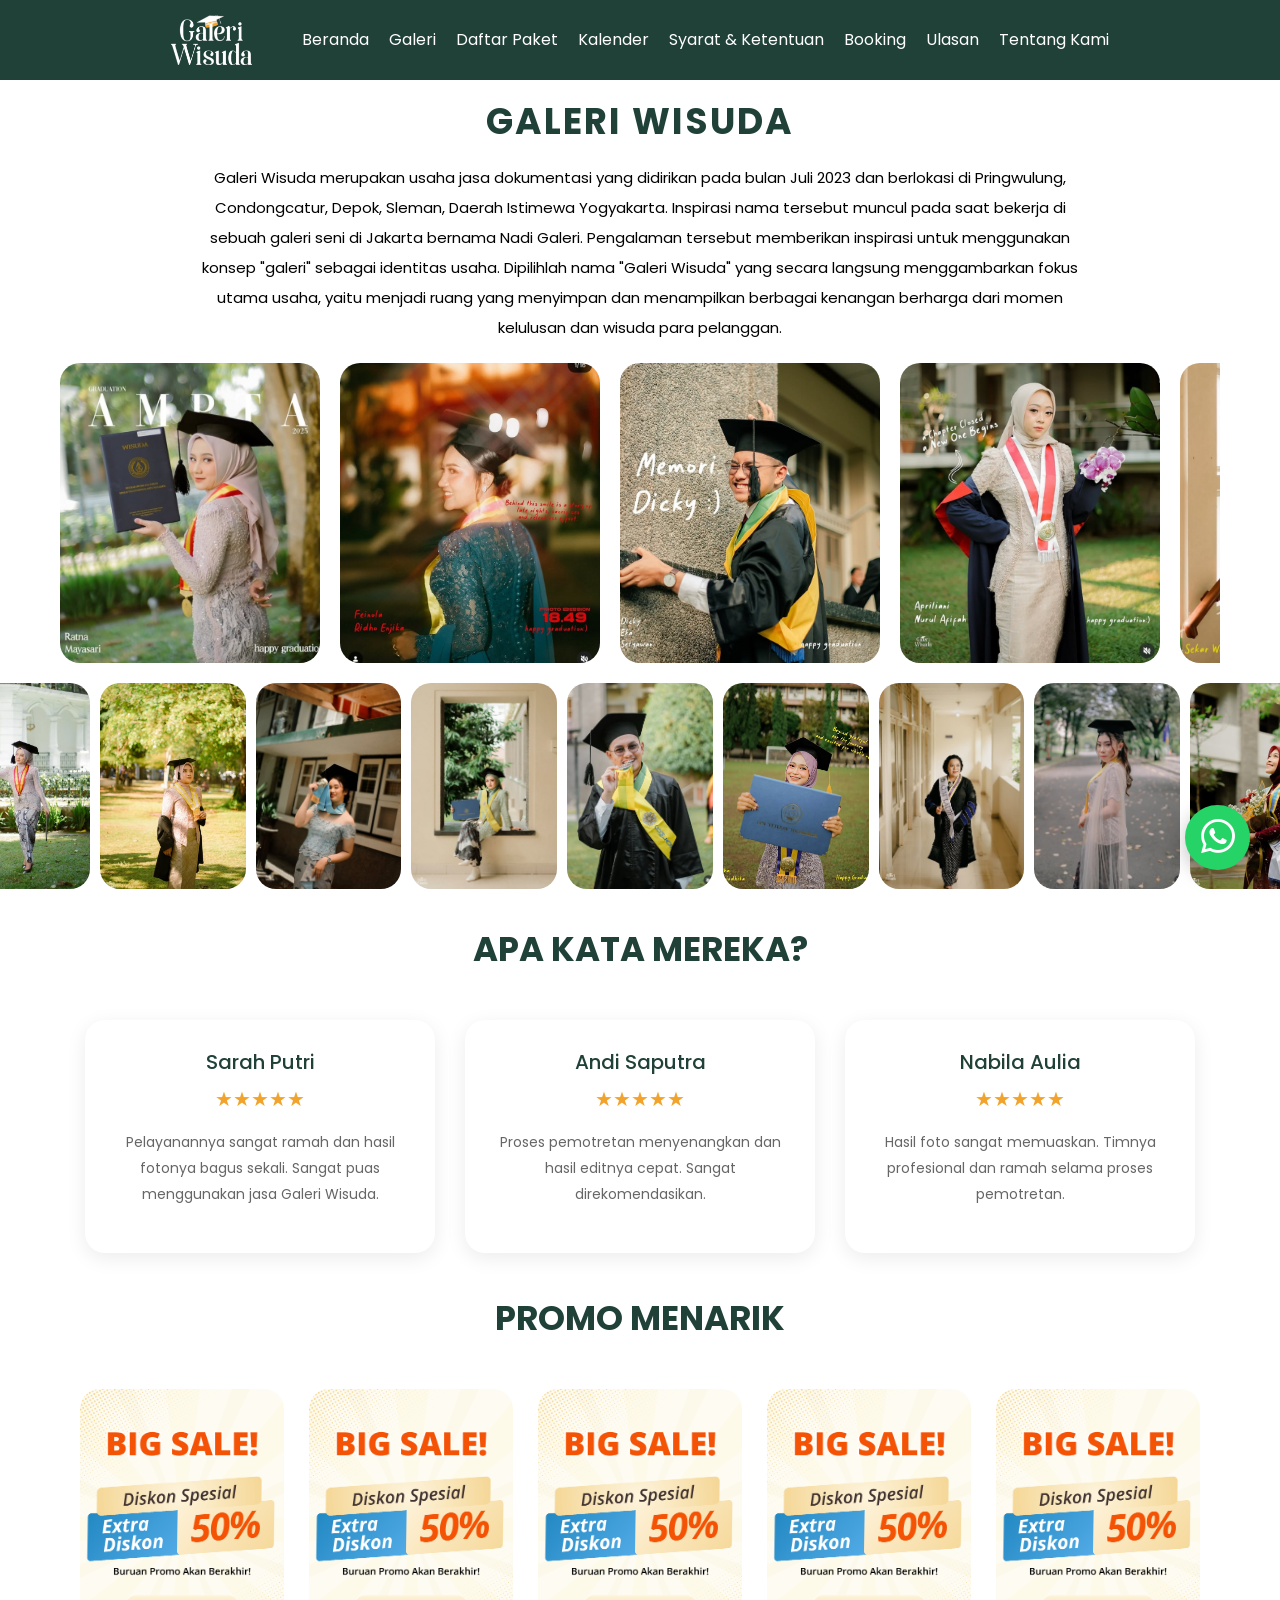
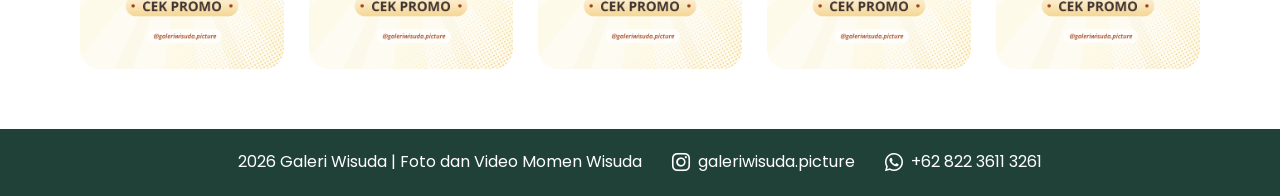
<file: index.html>
<!DOCTYPE html>
<html lang="id">

<head>
    <meta charset="UTF-8">
    <meta name="viewport" content="width=device-width, initial-scale=1.0">
    <title>Galeri Wisuda</title>

    <!-- Bootstrap -->
    <link href="https://cdn.jsdelivr.net/npm/bootstrap@5.3.7/dist/css/bootstrap.min.css" rel="stylesheet">

    <!-- Bootstrap Icon -->
    <link rel="stylesheet" href="https://cdn.jsdelivr.net/npm/bootstrap-icons@1.11.3/font/bootstrap-icons.min.css">

    <!-- Google Font -->
    <link href="https://fonts.googleapis.com/css2?family=Poppins:wght@300;400;500;600;700&display=swap" rel="stylesheet">

    <!-- CSS -->
    <link rel="stylesheet" href="css/style.css">
    <link rel="stylesheet" href="css/header.css">
    <link rel="stylesheet" href="css/footer.css">
    <link rel="stylesheet" href="css/beranda.css">
</head>

<body>
    <!-- ================= HEADER ================= -->
    <header class="header">
        <div class="header-container">
            <a href="index.html" class="logo">
                <img src="assets\logo.png" alt="Logo">
            </a>
            <button class="menu-toggle" id="menuToggle">
                <i class="bi bi-list"></i>
            </button>
            <nav class="navbar" id="navbar">
                <a href="index.html">Beranda</a>
                <a href="galeri.html">Galeri</a>
                <a href="paket.html">Daftar Paket</a>
                <a href="kalender.html">Kalender</a>
                <a href="syarat.html">Syarat & Ketentuan</a>
                <a href="booking.html">Booking</a>
                <a href="ulasan.html">Ulasan</a>
                <a href="tentang.html">Tentang Kami</a>
            </nav>
        </div>
    </header>


    <main>

        <!-- ================= HERO ================= -->
        <section class="hero">
            <div class="hero-container">

                <!-- Judul -->
                <h1>GALERI WISUDA</h1>

                 <!-- Deskripsi -->
                <p>
                    Galeri Wisuda merupakan usaha jasa dokumentasi yang didirikan pada bulan Juli 2023 
                    dan berlokasi di Pringwulung, Condongcatur, Depok, Sleman, Daerah Istimewa Yogyakarta. 
                    Inspirasi nama tersebut muncul pada saat bekerja di sebuah galeri seni di Jakarta bernama Nadi Galeri. 
                    Pengalaman tersebut memberikan inspirasi untuk menggunakan konsep "galeri" sebagai identitas usaha. 
                    Dipilihlah nama "Galeri Wisuda" yang secara langsung menggambarkan fokus utama usaha, yaitu menjadi
                    ruang yang menyimpan dan menampilkan berbagai kenangan berharga dari momen kelulusan dan wisuda para pelanggan.
                </p>

                <!-- Slider -->
                <div class="hero-slider">
                    <div class="slider-track">

                        <!-- 5 Gambar -->
                        <div class="slide">
                            <img src="assets\Slider\Slider1.jpeg" alt="Hero 1">
                        </div>
                        <div class="slide">
                            <img src="assets\Slider\Slider2.jpeg" alt="Hero 2">
                        </div>
                        <div class="slide">
                            <img src="assets\Slider\Slider3.jpeg" alt="Hero 3">
                        </div>
                        <div class="slide">
                            <img src="assets\Slider\Slider4.jpeg" alt="Hero 4">
                        </div>
                        <div class="slide">
                            <img src="assets\Slider\Slider5.jpeg" alt="Hero 5">
                        </div>
                    </div>
                </div>

                <!-- Gallery -->
                <div class="hero-gallery">
                    <div class="gallery-track">
                        <div class="gallery-item">
                            <img src="assets\Gambar\G1.jpeg" alt="Gallery 1">
                        </div>
                        <div class="gallery-item">
                            <img src="assets\Gambar\G2.jpeg" alt="Gallery 2">
                        </div>
                        <div class="gallery-item">
                            <img src="assets\Gambar\G3.jpeg" alt="Gallery 3">
                        </div>
                        <div class="gallery-item">
                            <img src="assets\Gambar\G4.jpeg" alt="Gallery 4">
                        </div>
                        <div class="gallery-item">
                            <img src="assets\Gambar\G5.jpeg" alt="Gallery 5">
                        </div>
                        <div class="gallery-item">
                            <img src="assets\Gambar\G6.jpeg" alt="Gallery 6">
                        </div>
                        <div class="gallery-item">
                            <img src="assets\Gambar\G7.jpeg" alt="Gallery 7">
                        </div>
                        <div class="gallery-item">
                            <img src="assets\Gambar\G8.jpeg" alt="Gallery 8">
                        </div>
                        <div class="gallery-item">
                            <img src="assets\Gambar\G9.jpeg" alt="Gallery 9">
                        </div>
                    </div>
                </div>
            </div>
        </section>


        <!-- ================= TESTIMONI ================= -->

        <section class="testimonial">
            <div class="testimonial-container">
                <h2>APA KATA MEREKA?</h2>

                <div class="testimonial-wrapper">

                    <!-- Card 1 -->
                    <div class="testimonial-card">
                        <h4>Sarah Putri</h4>
                        <div class="rating">
                            ★★★★★
                        </div>

                        <p>
                            Pelayanannya sangat ramah dan hasil fotonya bagus sekali.
                            Sangat puas menggunakan jasa Galeri Wisuda.
                        </p>

                    </div>

                    <!-- Card 2 -->
                    <div class="testimonial-card">
                        <h4>Andi Saputra</h4>
                        <div class="rating">
                            ★★★★★
                        </div>
                        <p>
                            Proses pemotretan menyenangkan dan hasil editnya cepat.
                            Sangat direkomendasikan.
                        </p>
                    </div>

                    <!-- Card 3 -->

                    <div class="testimonial-card">

                        <h4>Nabila Aulia</h4>

                        <div class="rating">

                            ★★★★★

                        </div>

                        <p>

                            Hasil foto sangat memuaskan.
                            Timnya profesional dan ramah selama proses pemotretan.
                        </p>

                     </div>

                </div>

        <!-- ================= PROMO ================= -->
        <section class="promo">
            <div class="promo-container">
                <h2>PROMO MENARIK</h2>
                <div class="promo-wrapper">
                    <div class="promo-card">
                        <img src="assets\Promo\Promo1.png"
                        alt="Promo 1"
                        data-bs-toggle="modal"
                        data-bs-target="#promoModal"
                        onclick="showPromo(this.src)">
                    </div>
                    <div class="promo-card">
                        <img src="assets\Promo\Promo2.png"
                        alt="Promo 2"
                        data-bs-toggle="modal"
                        data-bs-target="#promoModal"
                        onclick="showPromo(this.src)">
                    </div>
                    <div class="promo-card">
                        <img src="assets\Promo\Promo3.png"
                        alt="Promo 3"
                        data-bs-toggle="modal"
                        data-bs-target="#promoModal"
                        onclick="showPromo(this.src)">
                    </div>
                    <div class="promo-card">
                        <img src="assets\Promo\Promo4.png"
                        alt="Promo 4"
                        data-bs-toggle="modal"
                        data-bs-target="#promoModal"
                        onclick="showPromo(this.src)">
                    </div>

                    <div class="promo-card">
                        <img src="assets\Promo\Promo5.png"
                        alt="Promo 5"
                        data-bs-toggle="modal"
                        data-bs-target="#promoModal"
                        onclick="showPromo(this.src)">
                    </div>
                </div>

            </div>

        </section>

    </main>

    <!-- Footer -->
    <footer class="footer">
        <div class="footer-container">
            <span>2026 Galeri Wisuda | Foto dan Video Momen Wisuda</span>
            <a href="#">
                <i class="bi bi-instagram"></i>
                galeriwisuda.picture
            </a>
            <a href="#">
                <i class="bi bi-whatsapp"></i>
                +62 822 3611 3261
            </a>
        </div>
    </footer>

    <!-- Bootstrap -->
    <script src="https://cdn.jsdelivr.net/npm/bootstrap@5.3.7/dist/js/bootstrap.bundle.min.js"></script>
    
    <!-- Javascript -->
    <script src="js/main.js"></script>
    <script src="js/popup.js"></script>
    <script src="js/header.js"></script>


    <!-- ================= POPUP PROMO ================= -->
    <div class="modal fade"
        id="promoModal"
        tabindex="-1">

        <div class="modal-dialog modal-dialog-centered" style="max-width:450px;">
            <div class="modal-content">
                <div class="modal-body text-center">
                     <img id="promoImage"
                     src="assets\Promo\Promo1.png"
                     class="img-fluid rounded">
                </div>
            </div>
        </div>

    </div>


    <!-- ================= floating WA ================= -->
    <a href="https://api.whatsapp.com/send?phone=6282236113261&text=hallo%20kak%2C%20aku%20mau%20booking%20%26%20mau%20lihat%20lagi%20ada%20promo%20apa%3F%F0%9F%A5%B0&fbclid=PAT01DUASPHIxleHRuA2FlbQIxMABzcnRjBmFwcF9pZA81NjcwNjczNDMzNTI0MjcAAaeuciNkjfHPF5PkOYCURbsdk2x1nvq5p7AP9trbqwXG5dyLLHvV1d4M5C2kQg_aem_ooMX3vvuIx4C8AUhN-_O7w"
        class="floating-wa">
        <i class="bi bi-whatsapp"></i>
    </a>

</body>
</html>
</file>
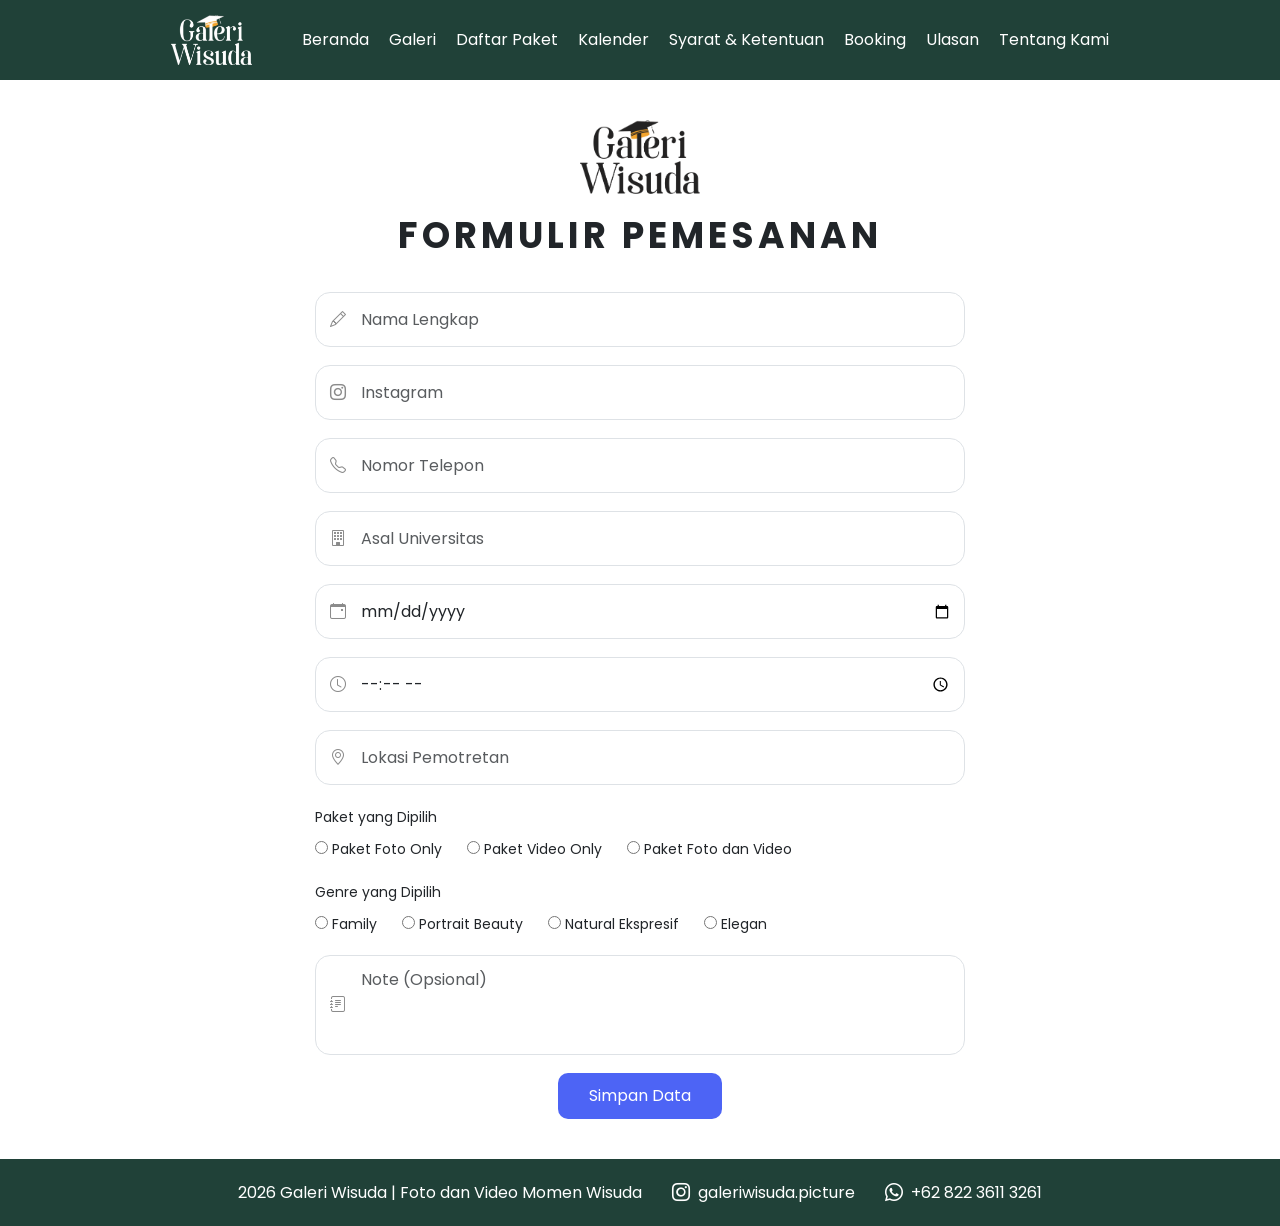
<file: booking.html>
<!DOCTYPE html>
<html lang="en">
<head>
    <meta charset="UTF-8">
    <meta name="viewport" content="width=device-width, initial-scale=1.0">
    <title>Galeri Wisuda</title>

    <!-- Bootstrap -->
    <link href="https://cdn.jsdelivr.net/npm/bootstrap@5.3.7/dist/css/bootstrap.min.css" rel="stylesheet">

    <!-- Bootstrap Icon -->
    <link rel="stylesheet" href="https://cdn.jsdelivr.net/npm/bootstrap-icons@1.11.3/font/bootstrap-icons.min.css">

    <!-- Google Font -->
    <link href="https://fonts.googleapis.com/css2?family=Poppins:wght@300;400;500;600;700&display=swap" rel="stylesheet">

    <!-- CSS -->
    <link rel="stylesheet" href="css/style.css">
    <link rel="stylesheet" href="css/header.css">
    <link rel="stylesheet" href="css/footer.css">
    <link rel="stylesheet" href="css/beranda.css">
    <link rel="stylesheet" href="css/booking.css">
</head>


<body>

    
    <header class="header">
        <div class="header-container">
            <a href="index.html" class="logo">
                <img src="assets\logo.png" alt="Logo">
            </a>
            <button class="menu-toggle" id="menuToggle">
                <i class="bi bi-list"></i>
            </button>
            <nav class="navbar" id="navbar">
                <a href="index.html">Beranda</a>
                <a href="galeri.html">Galeri</a>
                <a href="paket.html">Daftar Paket</a>
                <a href="kalender.html">Kalender</a>
                <a href="syarat.html">Syarat & Ketentuan</a>
                <a href="booking.html">Booking</a>
                <a href="ulasan.html">Ulasan</a>
                <a href="tentang.html">Tentang Kami</a>
            </nav>
        </div>
    </header>

    <main>
        <section class="booking">
            <div class="booking-container">
                <img src="assets/logohitam.png" alt="Logo" class="booking-logo">
                <h1>FORMULIR PEMESANAN</h1>
                <form id="bookingForm">
                    <div class="input-icon">
                        <i class="bi bi-pencil"></i>
                        <input type="text" class="form-control" placeholder="Nama Lengkap" id="nama">
                    </div>
                    <div class="input-icon">
                        <i class="bi bi-instagram"></i>
                        <input type="text" class="form-control" placeholder="Instagram" id="instagram">
                    </div>
                    <div class="input-icon">
                        <i class="bi bi-telephone"></i>
                        <input type="tel" class="form-control" placeholder="Nomor Telepon" id="telepon">
                    </div>
                    <div class="input-icon">
                        <i class="bi bi-building"></i>
                        <input type="text" class="form-control" placeholder="Asal Universitas" id="universitas">
                    </div>
                    <div class="input-icon">
                        <i class="bi bi-calendar-event"></i>
                        <input type="date" class="form-control" id="tanggal">
                    </div>
                    <div class="input-icon">
                        <i class="bi bi-clock"></i>
                        <input type="time" class="form-control" id="waktu">
                    </div>
                    <div class="input-icon">
                        <i class="bi bi-geo-alt"></i>
                        <input type="text" class="form-control" placeholder="Lokasi Pemotretan" id="lokasi">
                    </div>
                    <div class="radio-group">
                        <label>Paket yang Dipilih</label>
                        <div class="radio-list">
                            <label>
                                <input type="radio"  name="paket">
                                Paket Foto Only
                            </label>
                            <label>
                                <input type="radio" name="paket">
                                Paket Video Only
                            </label>
                            <label>
                                <input type="radio" name="paket">
                                Paket Foto dan Video
                            </label>
                        </div>
                    </div>

                    <div class="radio-group">
                        <label>Genre yang Dipilih</label>
                        <div class="radio-list">
                            <label>
                                <input type="radio" name="genre">
                                Family
                            </label>
                            <label>
                                <input type="radio" name="genre">
                                Portrait Beauty
                            </label>
                            <label>
                                <input type="radio" name="genre">
                                Natural Ekspresif
                            </label>
                            <label>
                                <input type="radio" name="genre">
                                Elegan
                            </label>
                        </div>
                    </div>

                    <div class="input-icon texarea-icon">
                        <i class="bi bi-journal-text"></i>
                        <textarea class="form-control" rows="4" placeholder="Note (Opsional)"></textarea>
                    </div>

                    <div class="text-center">
                        <button type="button" class="btn btn-booking" data-bs-toggle="modal" data-bs-target="#modalKonfirmasi">
                            Simpan Data
                        </button>
                    </div>
                </form>
            </div>
        </section>
    </main>


    <!-- Footer -->
    <footer class="footer">
        <div class="footer-container">
            <span>2026 Galeri Wisuda | Foto dan Video Momen Wisuda</span>
            <a href="#">
                <i class="bi bi-instagram"></i>
                galeriwisuda.picture
            </a>
            <a href="#">
                <i class="bi bi-whatsapp"></i>
                +62 822 3611 3261
            </a>
        </div>
    </footer>



    <!-- ================= POP UP KONFORMASI ================= -->
    <div class="modal fade" id="modalKonfirmasi" tabindex="-1">
        <div class="modal-dialog modal-dialog-centered">
            <div class="modal-content popup-konfirmasi">
                <div class="modal-body text-center">
                    <div class="popup-icon">
                        <img src="assets\warning.png" alt="Warning">
                        <img src="assets\pinguin.png" alt="Penguin">
                    </div>
                    <h2>PERHATIAN!</h2>
                    <p>Apakah Data yang Diisikan Sudah Benar?</p>
                    <div class="popup-button">
                        <button class="btn btn-warning" id="btnYa">
                            Sudah
                        </button>
                        <button class="btn btn-light" data-bs-dismiss="modal">
                            Batal
                        </button>
                    </div>
                </div>
            </div>
        </div>
    </div>

    <!-- ================= POPUP BBERHASIL ================= -->
    <div class="modal fade" id="modalBerhasil" tabindex="-1">
        <div class="modal-dialog modal-dialog-centered">
            <div class="modal-content popup-berhasil">
                <div class="modal-body text-center">
                    <div class="popup-icon">
                        <img src="assets\superhero.png" alt="">
                    </div>
                    <h1>Terima Kasih</h1>
                    <p> Data Berhasil Tersimpan!</p>
                    <button class="btn btn-warning" id="btnTutup" data-bs-dismiss="modal">
                        Tutup
                    </button>
                </div>
            </div>
        </div>
    </div>

    <!-- Bootstrap -->
    <script src="https://cdn.jsdelivr.net/npm/bootstrap@5.3.7/dist/js/bootstrap.bundle.min.js"></script>
    
    <!-- Javascript -->
    <script src="js/main.js"></script>
    <script src="js/booking.js"></script>
</body>



</html>
</file>
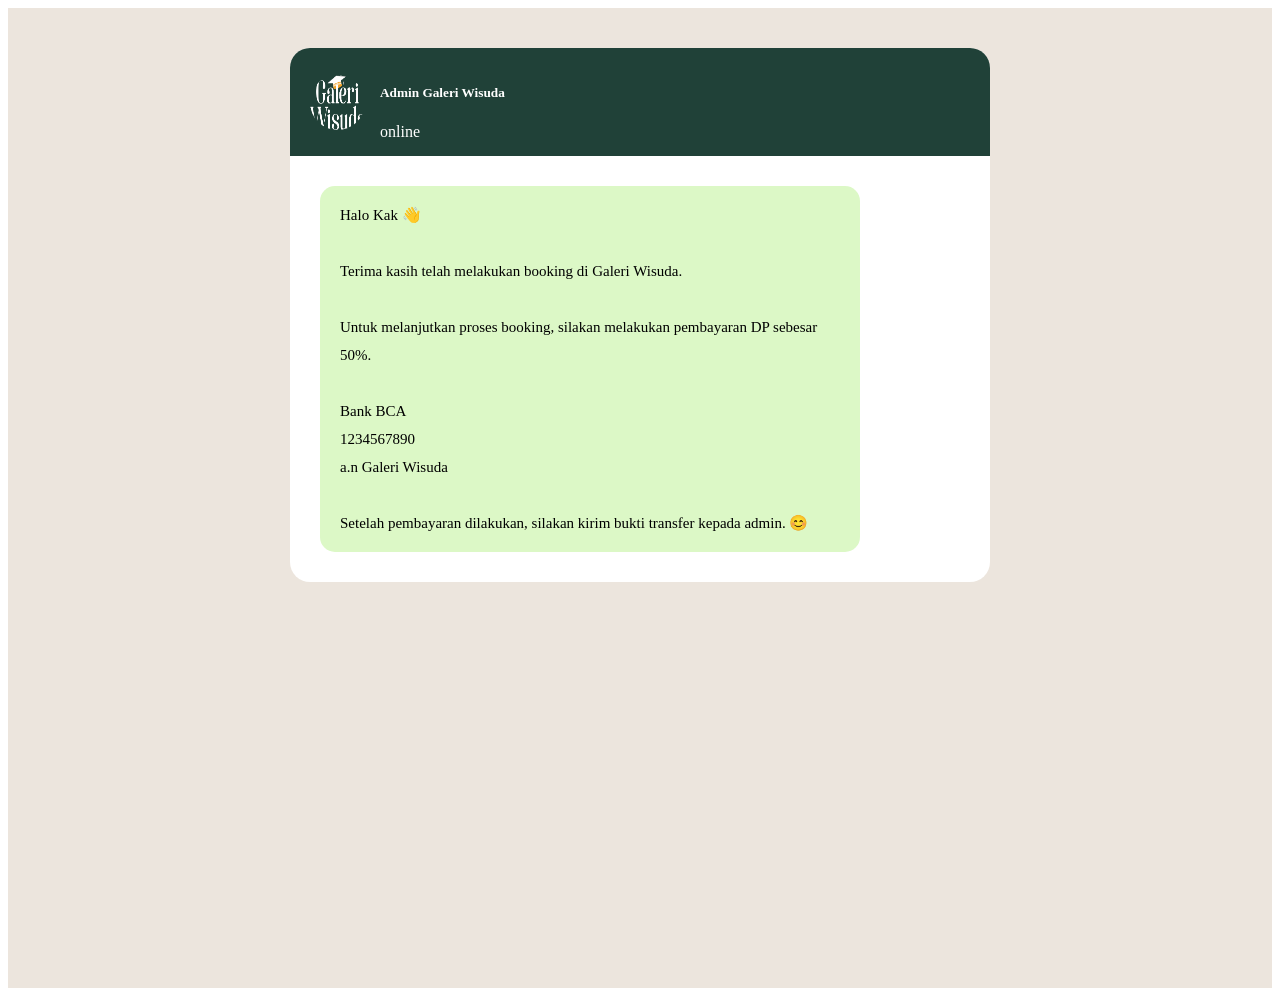
<file: konfirmasi.html>
<!DOCTYPE html>
<html lang="en">
<head>
    <meta charset="UTF-8">
    <meta name="viewport" content="width=device-width, initial-scale=1.0">
    <title>Konfirmasi Pembayaran</title>

    <link rel="stylesheet" href="css/konfirmasi.css">

</head>
<body>
    <main class="chat-page">

    <div class="chat-container">

        <div class="chat-header">

            <img src="assets/logo.png">

            <div>
                <h5>Admin Galeri Wisuda</h5>
                <span>online</span>
            </div>

        </div>

        <div class="chat-body">

            <div class="chat-bubble">

                Halo Kak 👋 <br><br>

                Terima kasih telah melakukan booking di
                Galeri Wisuda.

                <br><br>

                Untuk melanjutkan proses booking,
                silakan melakukan pembayaran DP sebesar 50%.

                <br><br>

                Bank BCA <br>
                1234567890 <br>
                a.n Galeri Wisuda

                <br><br>

                Setelah pembayaran dilakukan,
                silakan kirim bukti transfer kepada admin.

                😊

            </div>

        </div>

    </div>

</main>
</body>
</html>
</file>
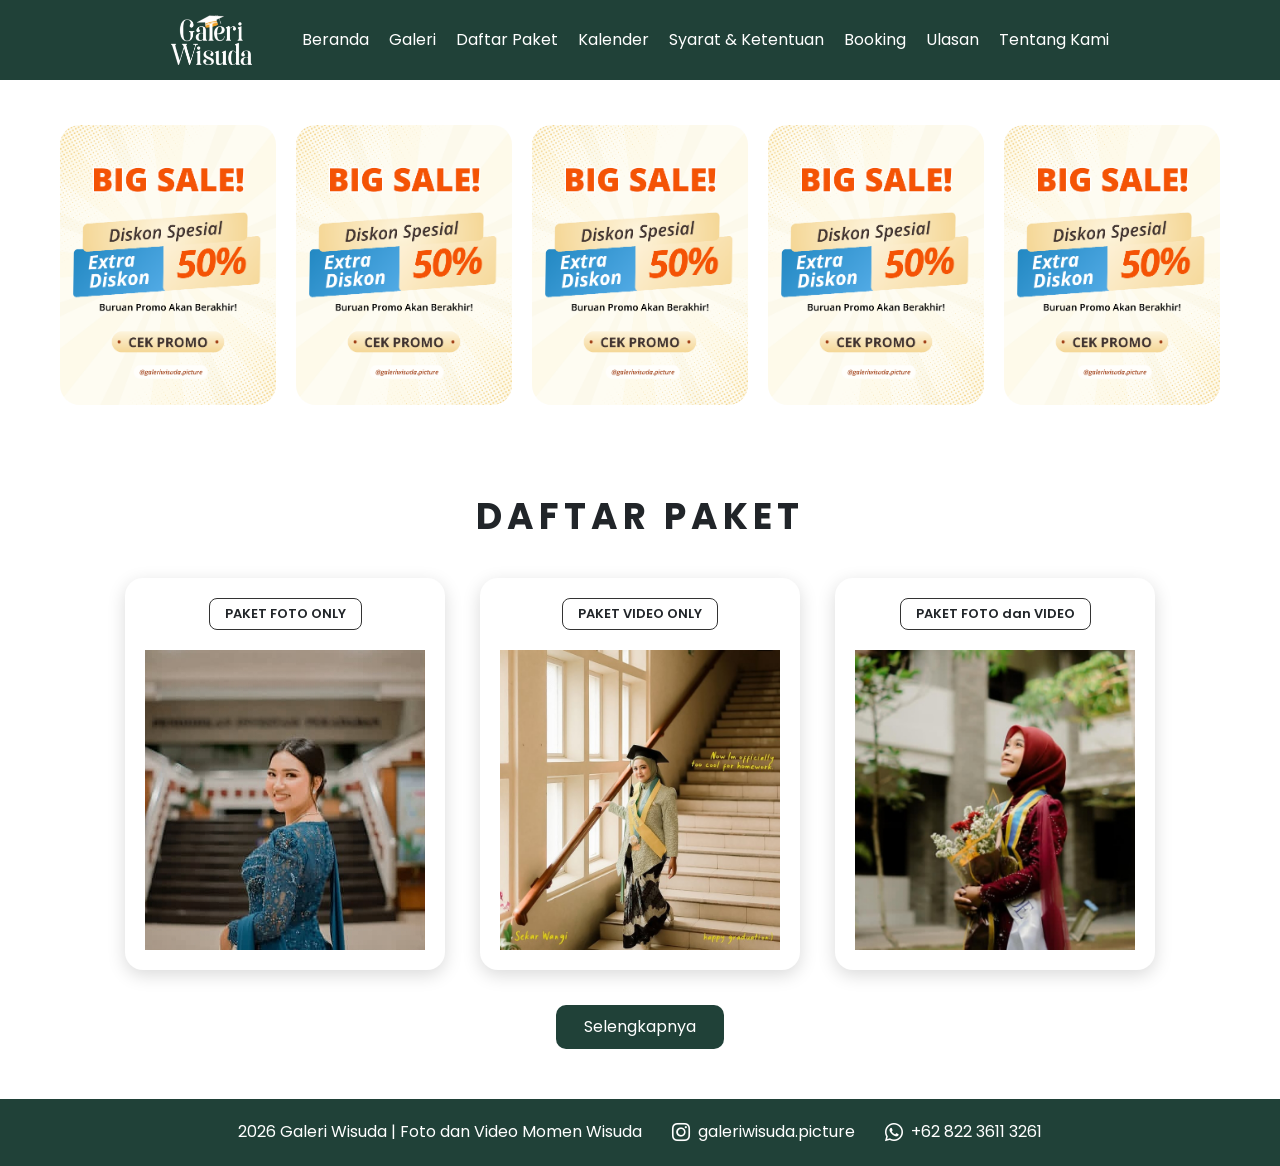
<file: paket.html>
<!DOCTYPE html>
<html lang="en">
<head>
    <meta charset="UTF-8">
    <meta name="viewport" content="width=device-width, initial-scale=1.0">
    <title>Galeri Wisuda</title>

    <!-- Bootstrap -->
    <link href="https://cdn.jsdelivr.net/npm/bootstrap@5.3.7/dist/css/bootstrap.min.css" rel="stylesheet">

    <!-- Bootstrap Icon -->
    <link rel="stylesheet" href="https://cdn.jsdelivr.net/npm/bootstrap-icons@1.11.3/font/bootstrap-icons.min.css">

    <!-- Google Font -->
    <link href="https://fonts.googleapis.com/css2?family=Poppins:wght@300;400;500;600;700&display=swap" rel="stylesheet">

    <!-- CSS -->
    <link rel="stylesheet" href="css/style.css">
    <link rel="stylesheet" href="css/header.css">
    <link rel="stylesheet" href="css/footer.css">
    <link rel="stylesheet" href="css/paket.css">
</head>

<body>
    <!-- ================= HEADER ================= -->
    <header class="header">
        <div class="header-container">
            <a href="index.html" class="logo">
                <img src="assets\logo.png" alt="Logo">
            </a>
            <button class="menu-toggle" id="menuToggle">
                <i class="bi bi-list"></i>
            </button>

            <nav class="navbar" id="navbar">
                <a href="index.html">Beranda</a>
                <a href="galeri.html">Galeri</a>
                <a href="paket.html">Daftar Paket</a>
                <a href="kalender.html">Kalender</a>
                <a href="syarat.html">Syarat & Ketentuan</a>
                <a href="booking.html">Booking</a>
                <a href="ulasan.html">Ulasan</a>
                <a href="tentang.html">Tentang Kami</a>
            </nav>
        </div>
    </header>

    <main>
        <!-- ================= PROMO ================= -->
        <section class="promo">
            <div class="promo-container">
                <div class="promo-wrapper">
                    <div class="promo-card">
                        <img src="assets\Promo\Promo1.png"
                        alt="Promo 1"
                        data-bs-toggle="modal"
                        data-bs-target="#promoModal"
                        onclick="showPromo(this.src)">
                    </div>
                    <div class="promo-card">
                        <img src="assets\Promo\Promo2.png"
                        alt="Promo 2"
                        data-bs-toggle="modal"
                        data-bs-target="#promoModal"
                        onclick="showPromo(this.src)">
                    </div>
                    <div class="promo-card">
                        <img src="assets\Promo\Promo3.png"
                        alt="Promo 3"
                        data-bs-toggle="modal"
                        data-bs-target="#promoModal"
                        onclick="showPromo(this.src)">
                    </div>
                    <div class="promo-card">
                        <img src="assets\Promo\Promo4.png"
                        alt="Promo 4"
                        data-bs-toggle="modal"
                        data-bs-target="#promoModal"
                        onclick="showPromo(this.src)">
                    </div>

                    <div class="promo-card">
                        <img src="assets\Promo\Promo5.png"
                        alt="Promo 5"
                        data-bs-toggle="modal"
                        data-bs-target="#promoModal"
                        onclick="showPromo(this.src)">
                    </div>
                </div>
            </div>
        </section>

        <!-- DAFTAR PAKET -->
        <section class="paket">
            <div class="paket-container">
                <h1>DAFTAR PAKET</h1>
                <div class="paket-wrapper">

                    <!-- Paket 1 -->
                    <div class="paket-card">
                        <span>PAKET FOTO ONLY</span>
                        <img src="assets/Daftar Paket/DaftarPaket1.jpeg">
                    </div>

                    <!-- Paket 2 -->
                    <div class="paket-card">
                        <span>PAKET VIDEO ONLY</span>
                        <img src="assets/Daftar Paket/DaftarPaket2.jpeg">
                    </div>

                    <!-- Paket 3 -->
                    <div class="paket-card">
                        <span>PAKET FOTO dan VIDEO</span>
                        <img src="assets/Daftar Paket/DaftarPaket3.jpeg">
                    </div>
                </div>

                <button class="btn-selengkapnya" data-bs-toggle="modal" data-bs-target="#popupData">
                    Selengkapnya
                </button>
            </div>
        </section>
    </main>


    <!-- ================= POPUP PROMO ================= -->
    <div class="modal fade" id="promoModal" tabindex="-1">
        <div class="modal-dialog modal-dialog-centered" style="max-width:450px;">
            <div class="modal-content">
                <div class="modal-body text-center">
                     <img id="promoImage"
                     src="assets\Promo\Promo1.png"
                     class="img-fluid rounded">
                </div>
            </div>
        </div>
    </div>

    <!-- ================= POPUP DAFTAR PAKET ================= -->
    <div class="modal fade" id="popupData">
        <div class="modal-dialog modal-dialog-centered">
            <div class="modal-content popup-paket">
                <div class="modal-body">
                    <button type="button" class="btn-close" data-bs-dismiss="modal"></button>
                    <img src="assets/logohitam.png" class="logo-popup">
                    <h5>Isi data dulu ya, untuk melihat paket dan harga!</h5>
                    
                    <!-- Nama -->
                    <div class="input-icon">
                        <i class="bi bi-pencil icon-left"></i>
                        <input type="text" id="nama" class="form-control" placeholder="Nama Lengkap">
                    </div>

                    <!-- Universitas -->
                    <div class="input-icon">
                        <i class="bi bi-building icon-left"></i>
                        <input type="text" id="universitas" class="form-control" placeholder="Nama Universitas">
                    </div>

                    <!-- Tanggal Wisuda -->
                    <div class="input-icon">
                        <i class="bi bi-calendar-event icon-left"></i>
                        <input type="text" id="tanggal" class="form-control" placeholder="Tanggal Wisuda" onfocus="this.type='date'" onblur="if(this.value==''){this.type='text'}">
                    </div>
                    <button id="btnLanjut" class="btn btn-warning">
                            Simpan
                    </button>
                </div>
            </div>
        </div>
    </div>


    <!-- Footer -->
    <footer class="footer">
        <div class="footer-container">
            <span>2026 Galeri Wisuda | Foto dan Video Momen Wisuda</span>
            <a href="#">
                <i class="bi bi-instagram"></i>
                galeriwisuda.picture
            </a>
            <a href="#">
                <i class="bi bi-whatsapp"></i>
                +62 822 3611 3261
            </a>
        </div>
    </footer>

    <!-- Bootstrap -->
    <script src="https://cdn.jsdelivr.net/npm/bootstrap@5.3.7/dist/js/bootstrap.bundle.min.js"></script>
    
    <!-- Javascript -->
    <script src="js/main.js"></script>
    <script src="js/popup.js"></script>
    <script src="js/paket.js"></script>
    <script src="js/header.js"></script>
</body>
</html>
</file>
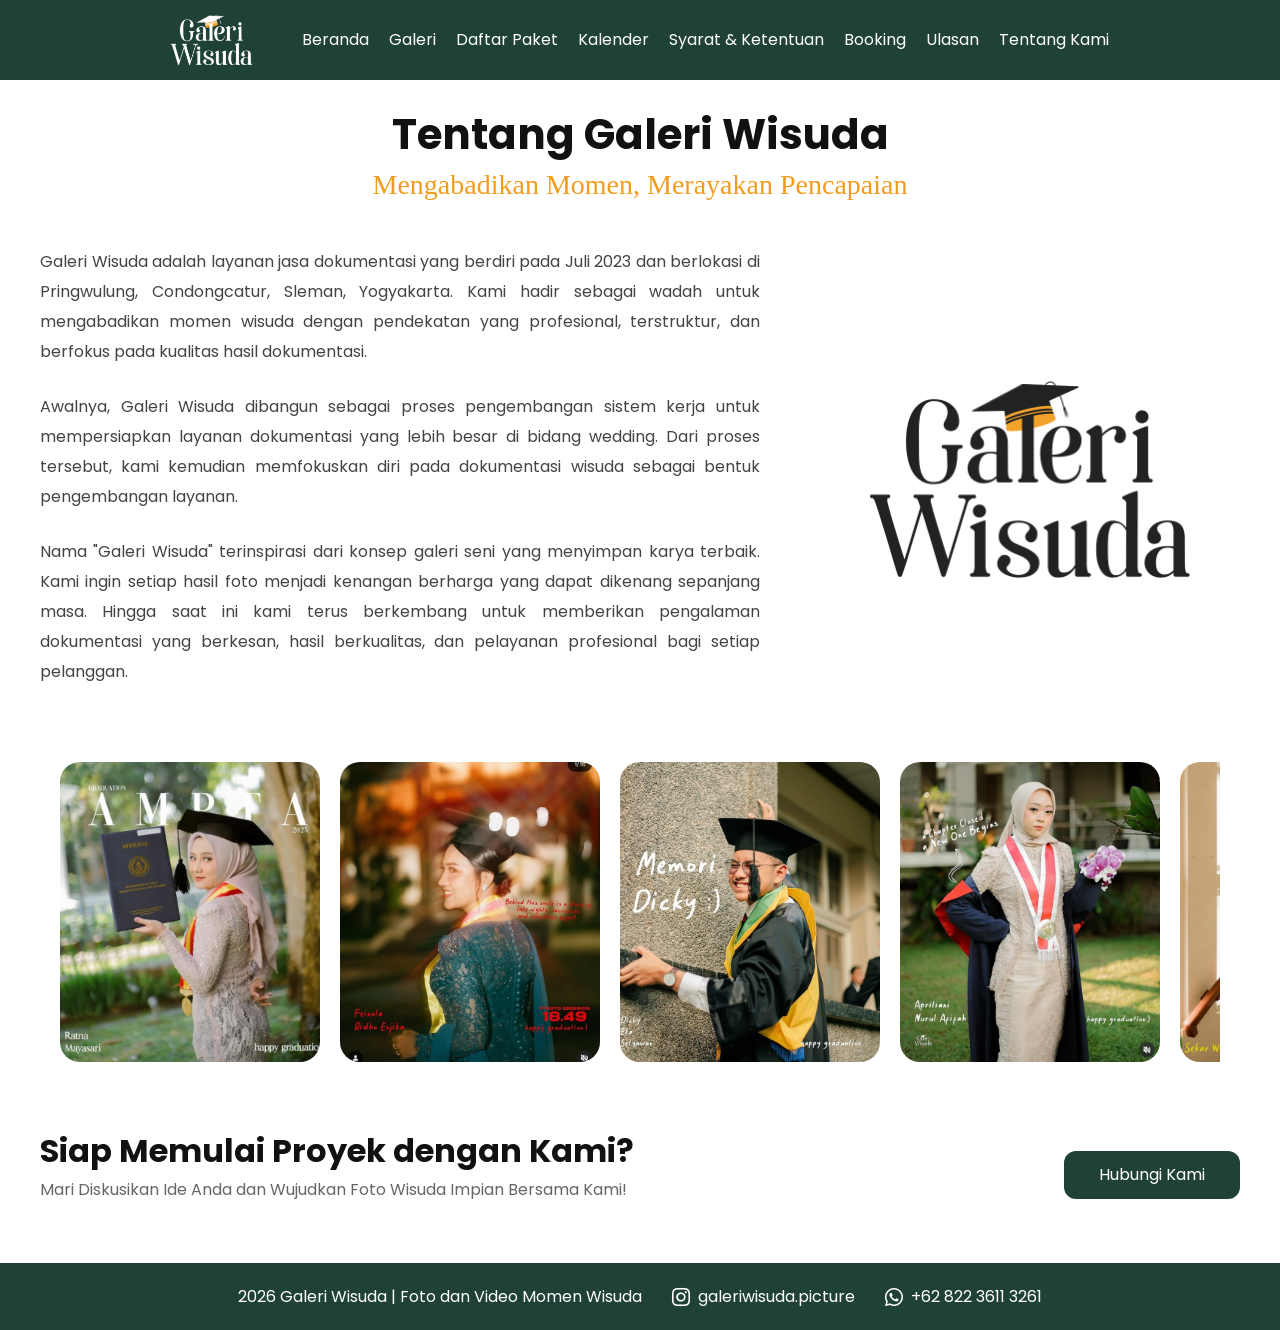
<file: tentang.html>
<!DOCTYPE html>
<html lang="en">
<head>
    <meta charset="UTF-8">
    <meta name="viewport" content="width=device-width, initial-scale=1.0">
    <title>Galeri Wisuda</title>

    <!-- Bootstrap -->
    <link href="https://cdn.jsdelivr.net/npm/bootstrap@5.3.7/dist/css/bootstrap.min.css" rel="stylesheet">

    <!-- Bootstrap Icon -->
    <link rel="stylesheet" href="https://cdn.jsdelivr.net/npm/bootstrap-icons@1.11.3/font/bootstrap-icons.min.css">

    <!-- Google Font -->
    <link href="https://fonts.googleapis.com/css2?family=Poppins:wght@300;400;500;600;700&display=swap" rel="stylesheet">

    <!-- CSS -->
    <link rel="stylesheet" href="css/style.css">
    <link rel="stylesheet" href="css/header.css">
    <link rel="stylesheet" href="css/footer.css">
    <link rel="stylesheet" href="css/beranda.css">
    <link rel="stylesheet" href="css/tentang.css">
</head>
<body>
    <!-- ================= HEADER ================= -->
    <header class="header">
        <div class="header-container">
            <a href="index.html" class="logo">
                <img src="assets\logo.png" alt="Logo">
            </a>
            <button class="menu-toggle" id="menuToggle">
                <i class="bi bi-list"></i>
            </button>
            <nav class="navbar" id="navbar">
                <a href="index.html">Beranda</a>
                <a href="galeri.html">Galeri</a>
                <a href="paket.html">Daftar Paket</a>
                <a href="kalender.html">Kalender</a>
                <a href="syarat.html">Syarat & Ketentuan</a>
                <a href="booking.html">Booking</a>
                <a href="ulasan.html">Ulasan</a>
                <a href="tentang.html">Tentang Kami</a>
            </nav>
        </div>
    </header>

    <main>
        <!-- ================= TNTANG KAMI ================= -->
        <section class="tentang">
            <div class="tentang-container">
                <h1>Tentang Galeri Wisuda</h1>
                <h2>Mengabadikan Momen, Merayakan Pencapaian</h2>
                <div class="tentang-content">
                    <!-- Kiri -->
                    <div class="tentang-text">
                        <p>
                            Galeri Wisuda adalah layanan jasa dokumentasi yang berdiri pada Juli 2023
                            dan berlokasi di Pringwulung, Condongcatur, Sleman, Yogyakarta.
                            Kami hadir sebagai wadah untuk mengabadikan momen wisuda dengan pendekatan
                            yang profesional, terstruktur, dan berfokus pada kualitas hasil dokumentasi.
                        </p>

                        <p>
                            Awalnya, Galeri Wisuda dibangun sebagai proses pengembangan sistem kerja
                            untuk mempersiapkan layanan dokumentasi yang lebih besar di bidang wedding.
                            Dari proses tersebut, kami kemudian memfokuskan diri pada dokumentasi wisuda
                            sebagai bentuk pengembangan layanan.
                        </p>

                        <p>
                            Nama "Galeri Wisuda" terinspirasi dari konsep galeri seni yang menyimpan
                            karya terbaik. Kami ingin setiap hasil foto menjadi kenangan berharga yang
                            dapat dikenang sepanjang masa. Hingga saat ini kami terus berkembang untuk memberikan pengalaman
                            dokumentasi yang berkesan, hasil berkualitas,
                            dan pelayanan profesional bagi setiap pelanggan.
                        </p>
                    </div>

                    <!-- Kanan -->
                    <div class="tentang-logo">
                        <img src="assets/logohitam.png" alt="Logo">
                    </div>
                </div>

            </div>
        </section> 
        
        <section class="hero">
            <div class="hero-container">
                <!-- Slider -->
                <div class="hero-slider">
                    <div class="slider-track">

                        <!-- 5 Gambar -->
                        <div class="slide">
                            <img src="assets\Slider\Slider1.jpeg" alt="Hero 1">
                        </div>
                        <div class="slide">
                            <img src="assets\Slider\Slider2.jpeg" alt="Hero 2">
                        </div>
                        <div class="slide">
                            <img src="assets\Slider\Slider3.jpeg" alt="Hero 3">
                        </div>
                        <div class="slide">
                            <img src="assets\Slider\Slider4.jpeg" alt="Hero 4">
                        </div>
                        <div class="slide">
                            <img src="assets\Slider\Slider5.jpeg" alt="Hero 5">
                        </div>
                        <div class="slide">
                            <img src="assets\Slider\Slider1.jpeg" alt="Hero 1">
                        </div>
                        <div class="slide">
                            <img src="assets\Slider\Slider2.jpeg" alt="Hero 2">
                        </div>
                        <div class="slide">
                            <img src="assets\Slider\Slider3.jpeg" alt="Hero 3">
                        </div>
                        <div class="slide">
                            <img src="assets\Slider\Slider4.jpeg" alt="Hero 4">
                        </div>
                        <div class="slide">
                            <img src="assets\Slider\Slider5.jpeg" alt="Hero 5">
                        </div>
                    </div>
                </div>
            </div>
        </section>

        <!-- ================= CALL TO ACTION ================= -->
        <section class="cta">
            <div class="cta-container">
                <div>
                    <h3>Siap Memulai Proyek dengan Kami?</h3>
                    <p>
                        Mari Diskusikan Ide Anda dan Wujudkan Foto Wisuda
                        Impian Bersama Kami!
                    </p>
                </div>
                <a href="https://api.whatsapp.com/send?phone=6282236113261&text=hallo%20kak%2C%20aku%20mau%20booking%20%26%20mau%20lihat%20lagi%20ada%20promo%20apa%3F%F0%9F%A5%B0&fbclid=PAT01DUASPHIxleHRuA2FlbQIxMABzcnRjBmFwcF9pZA81NjcwNjczNDMzNTI0MjcAAaeuciNkjfHPF5PkOYCURbsdk2x1nvq5p7AP9trbqwXG5dyLLHvV1d4M5C2kQg_aem_ooMX3vvuIx4C8AUhN-_O7w" class="btn-hubungi">
                    Hubungi Kami
                </a>
            </div>
        </section>
    </main>

    <!-- ================= FOOTER ================= -->
    <footer class="footer">
        <div class="footer-container">
            <span>2026 Galeri Wisuda | Foto dan Video Momen Wisuda</span>
            <a href="#">
                <i class="bi bi-instagram"></i>
                galeriwisuda.picture
            </a>
            <a href="#">
                <i class="bi bi-whatsapp"></i>
                +62 822 3611 3261
            </a>
        </div>
    </footer>

    <!-- Bootstrap -->
    <script src="https://cdn.jsdelivr.net/npm/bootstrap@5.3.7/dist/js/bootstrap.bundle.min.js"></script>
    
    <!-- Javascript -->
    <script src="js/main.js"></script>
    
</body>
</html>
</file>
<file: css/style.css>
body{
    font-family: 'Poppins', sans-serif;
}
</file>
<file: css/header.css>
/* HEADER */

.header{
    width: 100%;
    height: 80px;
    background-color: #204138;
    position: sticky;
    top: 0;
    z-index: 1000;
}

.header-container{
    max-width: 1380px;
    height: 100%;
    margin: 0 auto;
    padding: 0 30px;
    display: flex;
    align-items: center;
    justify-content: center;
    gap: 50px;
}

.logo img{
    max-height:50px;
    width:auto;
    display:block;
}

.navbar{
    display: flex;
    align-items: center;
    gap: 20px;
}

.navbar a{
    text-decoration: none;
    color: white;
    font-size: 12px;
    transition: 0.3s;
}

.navbar a:hover{
    color: #F2A32C;
}

.navbar a{
    font-family:'Poppins',sans-serif;
    font-size:16px;
    font-weight:400;
    color:white;
    text-decoration:none;
}

.navbar a:hover{
    color: #F2A32C;
}


.menu-toggle{
    display:none;
    background:none;
    border:none;
    color:white;
    font-size:30px;
    cursor:pointer;
}

@media (max-width:768px){

    .menu-toggle{
        display:block;
    }

    .navbar{
        display:none;
        position:absolute;
        top:80px;
        left:0;
        width:100%;
        background:#204138;
        flex-direction:column;
        padding:20px 0;
    }

    .navbar.active{
        display:flex;
    }

    .header-container{
        justify-content:space-between;
    }

}
</file>
<file: css/footer.css>
.footer{
    width:100%;
    background:#204138;
    display:flex;
    justify-content:center;
    align-items:center;
    padding:20px 0;
}

.footer-container{
    max-width:1200px;
    width:100%;
    margin:auto;
    padding:0 20px;
    display:flex;
    justify-content:center;
    align-items:center;
    gap:30px;
    flex-wrap:wrap;
}

/* ====== TEXT FOOTER ======== */

.footer-container span{
    font-family:'Poppins',sans-serif;
    font-size:16px;
    font-weight:400;
    color:white;
    text-align:center;
}

.footer-container a{
    font-family:'Poppins',sans-serif;
    font-size:16px;
    font-weight:400;
    color:white;
    text-decoration:none;
    display:flex;
    align-items:center;
    gap:8px;
    transition:.3s;
}

.footer-container a:hover{
    color:#F2A32C;
}

.footer-container i{
    font-size:18px;
}

/* =========== TABLET ============ */

@media (max-width:992px){
    .footer-container{
        flex-direction:column;
        gap:15px;
        text-align:center;
    }
}

/* ========= MOBILE ========== */

@media (max-width:768px){
    .footer{
        padding:25px 0;
    }

    .footer-container{
        gap:12px;
    }

    .footer-container span{
        font-size:14px;
        line-height:24px;
    }

    .footer-container a{
        font-size:14px;
    }

    .footer-container i{
        font-size:16px;
    }
}

/* ========= HP KECIL ======== */

@media (max-width:480px){
    .footer-container{
        padding:0 15px;
    }

    .footer-container span{
        font-size:13px;
        line-height:22px;
    }

    .footer-container a{
        font-size:13px;
    }
}
</file>
<file: css/beranda.css>
/* ===========================
   HERO
=========================== */

.hero-container{
    max-width:1200px;
    width:100%;
    padding:0 20px;
    margin:auto;
}

/* Judul */

.hero h1{
    font-size:36px;
    font-weight:700;
    color:#204138;
    letter-spacing:2px;
    margin-bottom:20px;
    text-align:center;
}

/* Deskripsi */

.hero p{
    max-width:900px;
    width:100%;
    margin:0 auto 20px;
    font-size:15px;
    line-height:30px;
    color:#000000;
    text-align:center;
}

/* ===========================
   SLIDER
=========================== */

.hero-slider{
    width:100%;
    height:300px;
    overflow:hidden;
    margin-bottom:20px;
    position:relative;
}


/* ===========================
   HERO SLIDER
=========================== */

.hero{
    padding-bottom:20px;
    padding-top: 20px;
}

.slide{
    width:260px;
    height:300px;
    border-radius:20px;
    overflow:hidden;
    flex-shrink:0;
}

.slide img{
    width:100%;
    height:100%;
    object-fit:cover;
    transition:.4s;
}

.slide img:hover{
    transform:scale(1.05);
}

.slider-track{
    display:flex;
    gap:20px;
    animation:slideHero 70s linear infinite;
}

/* ===========================
   HERO GALLERY
=========================== */

.hero-gallery{
    width:100%;
    margin-bottom:20px;
    display:flex;
    justify-content:center;
}

.gallery-track{
    display:flex;
    gap:10px;
}

.gallery-item{
    width:145.69px;
    height:206.09px;
    border-radius:20px;
    overflow:hidden;
    flex-shrink:0;
}

.gallery-item img{
    width:100%;
    height:100%;
    object-fit:cover;
    transition:.3s;
    cursor:pointer;
}

.gallery-item img:hover{
    transform:scale(1.05);
}

/* ===========================
   TESTIMONIAL
=========================== */

.testimonial-container{
    margin:auto;
    text-align:center;
    max-width:1200px;
    width:100%;
    padding:0 20px;
}

.testimonial h2{
    font-size:34px;
    font-weight:700;
    color:#204138;
    margin-bottom:50px;
}

.testimonial-wrapper{
    display:flex;
    justify-content:center;
    gap:30px;
    flex-wrap:wrap;
}

.testimonial-card{
    width:100%;
    max-width:350px;
    background:#FFFFFF;
    border-radius:20px;
    padding:30px;
    box-shadow:0 5px 20px rgba(0,0,0,.08);
    transition:.3s;
}

.testimonial-card:hover{
    transform:translateY(-8px);
}

.testimonial-card img{
    width:90px;
    height:90px;
    border-radius:50%;
    object-fit:cover;
    margin-bottom:15px;
}

.testimonial-card h4{
    color:#204138;
    font-size:20px;
    margin-bottom:10px;
}

.rating{
    color:#F2A32C;
    font-size:20px;
    margin-bottom:15px;
}

.testimonial-card p{
    font-size:14px;
    line-height:26px;
    color:#666;
}

.testimonial-button{
    margin-top:35px;
    display:flex;
    justify-content:center;
    gap:20px;
}

.testimonial-button button{
    width:45px;
    height:45px;
    border:none;
    border-radius:50%;
    background:#204138;
    color:white;
    transition:.3s;
}

.testimonial-button button:hover{
    background:#F2A32C;
}

/* ===========================
   PROMO
=========================== */

.promo{
    padding:45px 0 60px;
}

.promo-container{
    max-width:1200px;
    width:100%;
    padding:0 20px;
    margin:auto;
    text-align:center;
}

.promo h2{
    font-size:34px;
    font-weight:700;
    color:#204138;
    margin-bottom:50px;
}

.promo-wrapper{
    display:flex;
    justify-content:center;
    gap:25px;
}

.promo-card{
    width:220px;
    height:280px;
    overflow:hidden;
    border-radius:20px;
    cursor:pointer;
}

.promo-card img{
    width:100%;
    height:100%;
    object-fit:cover;
    transition:.4s;
}

.promo-card:hover img{
    transform:scale(1.05);
}

/* ===========================
   FLOATING WA
=========================== */

.floating-wa{
    position:fixed;
    right:30px;
    bottom:30px;
    width:65px;
    height:65px;
    background:#25D366;
    border-radius:50%;
    display:flex;
    justify-content:center;
    align-items:center;
    color:white;
    font-size:34px;
    text-decoration:none;
    box-shadow:0 5px 20px rgba(0,0,0,.25);
    transition:.3s;
    z-index:999;
}

.floating-wa:hover{
    transform:scale(1.1);
    color:white;
}

/* ===========================
   ANIMATION
=========================== */

@keyframes slideHero{
    from{
        transform:translateX(0);
    }

    to{
        transform:translateX(-1400px);
    }

}


/* ==================================
TABLET
================================== */

@media (max-width:992px){

    .hero h1{
        font-size:30px;
    }

    .hero p{
        font-size:14px;
        line-height:28px;
    }

    .gallery-track{

        flex-wrap:wrap;
        justify-content:center;

    }

}

/* ==================================
MOBILE
================================== */

@media (max-width:768px){
    .hero h1{
        font-size:24px;
        text-align:center;
    }

    .hero p{
        font-size:14px;
        line-height:24px;
    }

    .testimonial h2,
    .promo h2{
        font-size:26px;
    }

    .slide{
        width:180px;
        height:220px;
    }

    .gallery-item{
        width:110px;
        height:150px;
    }

    .floating-wa{
        width:55px;
        height:55px;
        font-size:28px;
        right:15px;
        bottom:15px;
    }

    .hero-gallery{

        width:100%;

    }

    .gallery-track{

        display:grid;

        grid-template-columns:repeat(3,1fr);

        gap:10px;

    }

    .gallery-item{

        width:100%;
        height:auto;

        aspect-ratio:145.69 / 206.09;

    }

}
</file>
<file: css/booking.css>
.booking{

    padding:40px 0;

}

.booking-container{

    width:650px;
    margin:auto;

}

.booking-logo{

    width:120px;
    display:block;
    margin:auto;

}

.booking h1{

    text-align:center;
    font-size:36px;
    font-weight:700;
    letter-spacing:4px;

    margin:20px 0 35px;

}

.booking .form-control{

    height:55px;

    border-radius:15px;

    margin-bottom:15px;

}

.booking textarea{

    height:100px !important;

}

.radio-group{

    margin:20px 0;

}

.radio-group label{

    font-size:14px;

}

.radio-list{

    display:flex;
    flex-wrap:wrap;
    gap:25px;

    margin-top:10px;

}

.btn-booking{

    background:#4D64F5;
    color:white;

    padding:10px 30px;

    border-radius:10px;

}

/* ===========================
   INPUT ICON
=========================== */

.input-icon{
    position: relative;
    margin-bottom: 18px;
}

.input-icon i{
    position: absolute;
    left: 15px;
    top: 50%;
    transform: translateY(-50%);
    color: #8B8B8B;
    font-size: 16px;
    z-index: 2;
}

.input-icon input{
    padding-left: 45px;
    height: 48px;
    border-radius: 12px;
}

.input-icon textarea{
    padding-left: 45px;
    padding-top: 12px;
    border-radius: 12px;
    resize: none;
}

.input-icon textarea + i{
    top: 20px;
}

.textarea-icon i{
    top: 20px;
    transform: none;
}

/* ===========================
POPUP KONFIRMASI
=========================== */

.popup-konfirmasi{
    background:#262222;
    border-radius:20px;
    color:white;
    border:none;
}

.popup-konfirmasi .modal-body{
    padding:35px;
}

.popup-konfirmasi h2{
    font-size:22px;
    font-weight:700;
    margin-top:15px;
}

.popup-konfirmasi p{
    color:#DADADA;
    margin-top:10px;
    margin-bottom:25px;
}

.popup-button{
    display:flex;
    justify-content:center;
    gap:10px;
}

/* ===========================
POPUP BERHASIL
=========================== */

.popup-berhasil{
    background:#262222;
    border-radius:20px;
    color:white;
    border:none;
}

.popup-berhasil .modal-body{
    padding:40px;
}

.popup-berhasil h1{
    font-size:42px;
    font-weight:700;
    margin-top:15px;
}

.popup-berhasil p{
    font-size:22px;
    margin-top:10px;
    margin-bottom:25px;
}

/* ===========================
ICON POPUP
=========================== */
.popup-icon{
    display:flex;
    justify-content:center;
    align-items:center;
    gap:20px;
}

.popup-icon img{
    width:80px;
    height:auto;
}
</file>
<file: css/konfirmasi.css>
.chat-page{
    background:#ECE5DD;
    min-height:100vh;
    padding:40px 0;
}

.chat-container{
    width:700px;
    margin:auto;
    background:white;
    border-radius:20px;
    overflow:hidden;
}

.chat-header{
    background:#204138;
    color:white;
    padding:15px 20px;

    display:flex;
    align-items:center;
    gap:15px;
}

.chat-header img{

    width:55px;

    height:55px;

    border-radius:50%;

}

.chat-body{
    padding:30px;
}

.chat-bubble{
    background:#DCF8C6;

    max-width:500px;

    padding:15px 20px;

    border-radius:15px;

    line-height:28px;

    font-size:15px;
}
</file>
<file: css/paket.css>
.promo{

    padding:45px 0 60px;

}

.promo-container{
    max-width:1200px;
    width:100%;
    padding:0 20px;
    margin:auto;
    text-align:center;
}

.promo h2{

    font-size:34px;

    font-weight:700;

    color:#204138;

    margin-bottom:50px;

}

.promo-wrapper{
    display:flex;
    justify-content:center;
    gap:20px;
}

.promo-card{
    width:220px;
    height:280px;
    overflow:hidden;
    border-radius:20px;
    cursor:pointer;
}

.promo-card img{
    width:100%;
    height:100%;
    object-fit:cover;
    transition:.4s;
}

.promo-card:hover img{
    transform:scale(1.05);
}


/* PAKET */
.paket{
padding:30px 0 50px;
}

.paket-container{
    max-width:1200px;
    width:100%;
    padding:0 20px;
    margin:auto;
    text-align:center;
}

.paket h1{
    font-size:36px;
    font-weight:700;
    letter-spacing:5px;
    margin-bottom:40px;
}

.paket-wrapper{
    display:flex;
    justify-content:center;
    gap:35px;
    flex-wrap:wrap;
}

.paket-card{
    width:100%;
    max-width:320px;
    background:white;
    padding:20px;
    border-radius:18px;
    box-shadow:0 5px 18px rgba(0,0,0,.15);
}

.paket-card span{
    display:inline-block;
    padding:5px 15px;
    border:1px solid #333;
    border-radius:8px;
    font-size:13px;
    font-weight:600;
    margin-bottom:20px;
}

.paket-card img{
    width:100%;
    height:300px;
    object-fit:cover;
}

.btn-selengkapnya{
    margin-top:35px;
    background:#204138;
    color:white;
    padding:10px 28px;
    border:none;
    border-radius:10px;
}

.btn-selengkapnya:hover{
    background:#F2A32C;
}


/* POPUP */
.popup-paket{
    border-radius:20px;
    padding:20px;
}

.logo-popup{
    width:90px;
    display:block;
    margin:auto;
}

.popup-paket h5{
    text-align: center;
    font-size: 15px;
    font-weight: 500;
    line-height: 22px;
    color: #555;
    margin: 12px 0 18px;

}

.popup-paket input{
    margin-bottom:18px;
    border-radius:12px;
    height:48px;
}

.input-icon{
    position:relative;
    margin-bottom:20px;
}

.input-icon input{
    width:100%;
    height:52px;
    padding-left:48px;
    padding-right:48px;
    border:1px solid #A8A8A8;
    border-radius:12px;
    font-size:14px;
    outline:none;
    box-shadow:5px 5px 8px rgba(0,0,0,.18);
    transition:.3s;
}

.input-icon input:focus{
    border-color:#204138;
    box-shadow:0 0 6px rgba(32,65,56,.3);
}

.icon-left{
    position:absolute;
    left:16px;
    top:50%;
    transform:translateY(-50%);
    color:#666;
    font-size:18px;
}

/* Ikon kanan (kalender) */
.icon-right{
    position:absolute;
    right:16px;
    top:50%;
    transform:translateY(-50%);
    color:#666;
    font-size:18px;
    pointer-events:none;
}

/* ====== TABLET ========== */

@media (max-width:992px){
    .promo h2,
    .paket h1{
        font-size:30px;
    }

    .promo-card{
        width:180px;
        height:230px;
    }
    .promo-wrapper{
        flex-wrap:wrap;
    }

}


/* ====== MOBILE ========== */

@media (max-width:768px){
    .promo{
        padding:25px 0;
    }

    .promo-wrapper{
        display:grid;
        grid-template-columns:repeat(2,1fr);
        gap:15px;

    }

    .promo-card{
        width:100%;
        height:auto;
    }

    .paket h1{
        font-size:26px;
        letter-spacing:3px;
    }

    .paket-wrapper{
        flex-direction:column;
        align-items:center;
        gap:20px;
    }

    .paket-card{
        width:100%;
        max-width:350px;
    }

    .paket-card img{
        height:250px;
    }
}
</file>
<file: css/tentang.css>
/* ===========================
TENTANG
=========================== */

.tentang{

    padding:30px 0;

}

.tentang-container{

    width:1200px;

    margin:auto;

}

.tentang h1{

    text-align:center;

    font-size:42px;

    font-weight:700;

    color:#111;

}

.tentang h2{

    text-align:center;

    color:#F29C1F;

    font-family:cursive;

    font-size:28px;

    margin-bottom:45px;

}

.tentang-content{

    display:flex;

    justify-content:space-between;

    align-items:center;

    gap:50px;

}

.tentang-text{

    width:60%;

}

.tentang-text p{

    margin-bottom:25px;

    line-height:30px;

    text-align:justify;

    color:#444;

}

.tentang-logo{

    width:35%;

    text-align:center;

}

.tentang-logo img{

    width:320px;

}

/* ===========================
GALERI
=========================== */

.tentang-gallery{

    padding:25px 0;

}

.gallery-container{

    width:1200px;

    margin:auto;

    display:flex;

    justify-content:center;

    gap:15px;

}

.gallery-container img{

    width:220px;

    height:300px;

    object-fit:cover;

    border-radius:10px;

    transition:.3s;

}

.gallery-container img:hover{

    transform:scale(1.05);

}

/* ===========================
CTA
=========================== */

.cta{

    padding:30px 0 45px;

}

.cta-container{

    width:1200px;

    margin:auto;

    display:flex;

    justify-content:space-between;

    align-items:center;

}

.cta h3{

    font-size:32px;

    font-weight:700;

    color:#111;

}

.cta p{

    color:#666;

}

.btn-hubungi{

    background:#204138;

    color:white;

    padding:12px 35px;

    border-radius:12px;

    text-decoration:none;

    transition:.3s;

}

.btn-hubungi:hover{

    background:#F29C1F;

    color:white;

}








/* ===========================
   SLIDER
=========================== */

.hero-slider{

    width:100%;

    height:300px;

    overflow:hidden;

    margin-bottom:20px;

    position:relative;

}


/* ===========================
   HERO SLIDER
=========================== */

.hero{
    padding-bottom:20px;
    padding-top: 20px;
}

.slide{
    width:260px;
    height:300px;
    border-radius:20px;
    overflow:hidden;
    flex-shrink:0;
}

.slide img{
    width:100%;
    height:100%;
    object-fit:cover;
    transition:.4s;
}

.slide img:hover{
    transform:scale(1.05);
}

.slider-track{

    display:flex;
    gap:20px;
    animation:slideHero 70s linear infinite;

}
</file>
